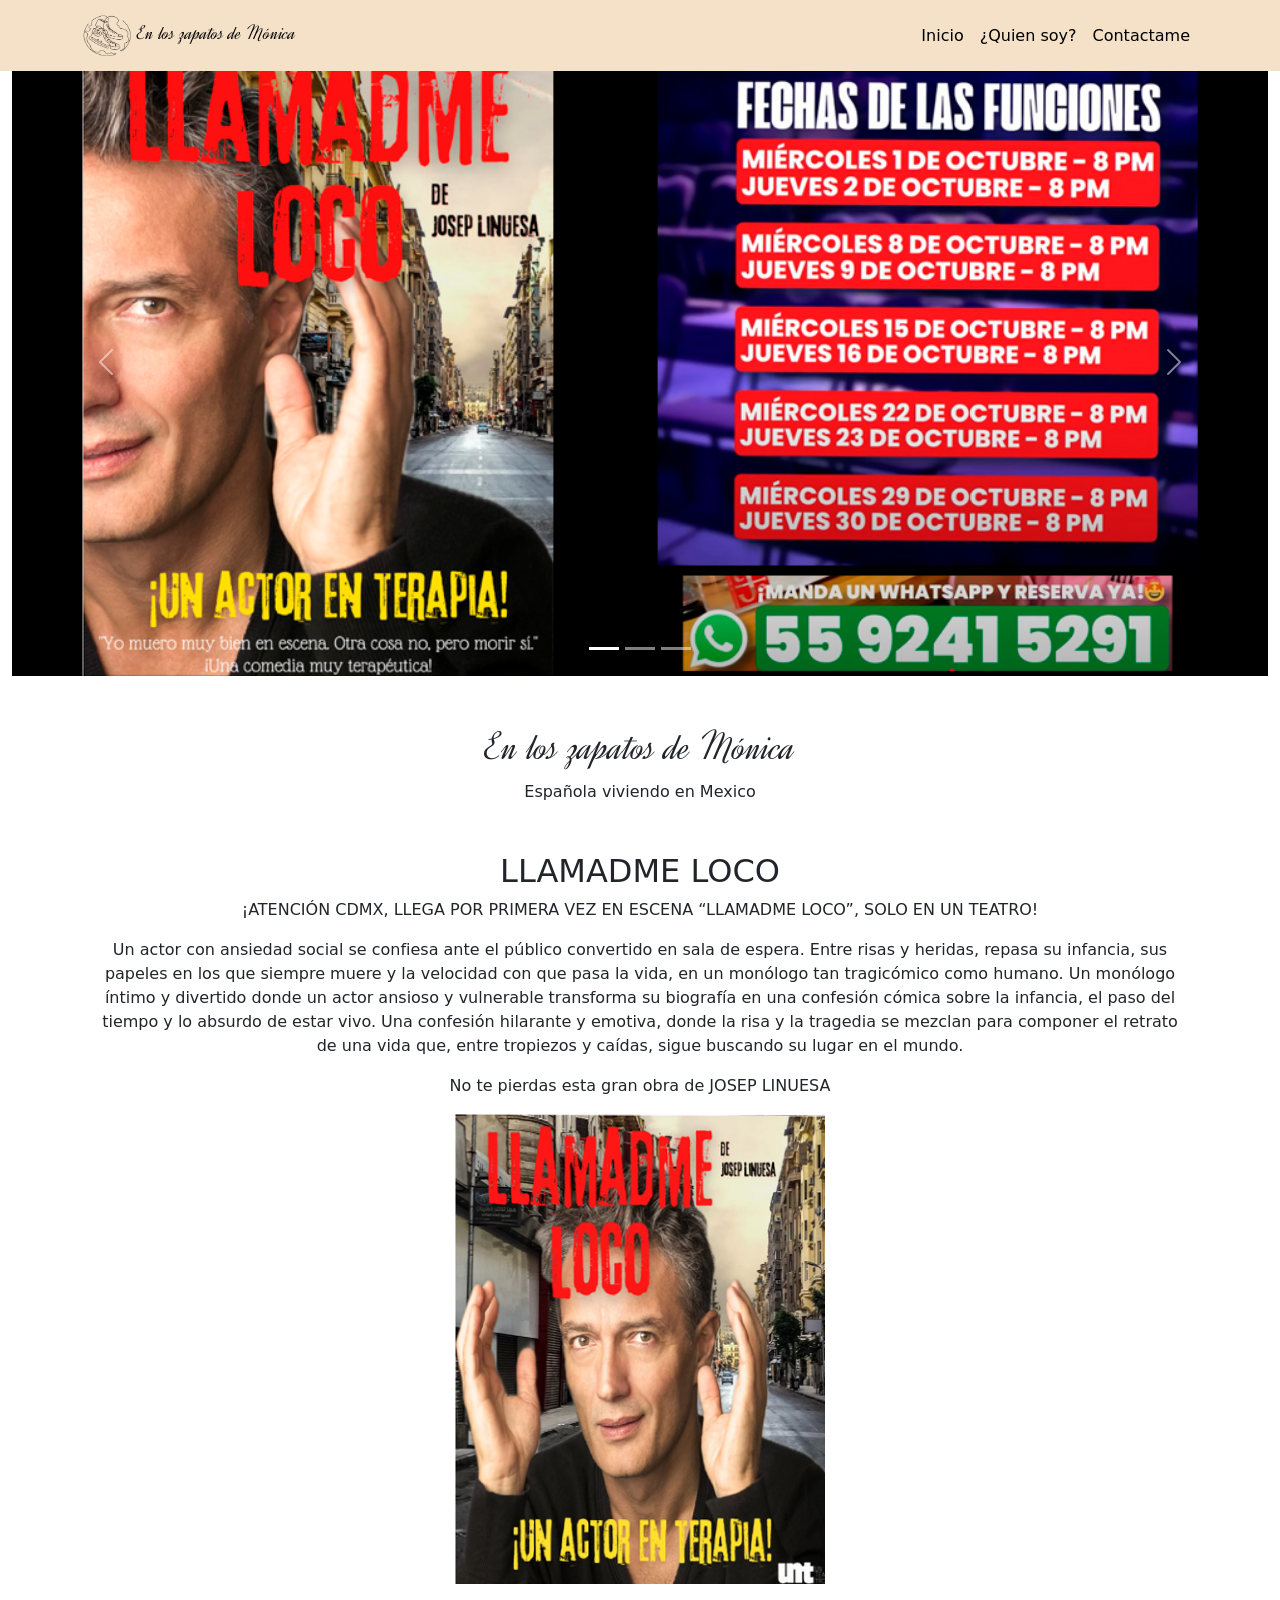
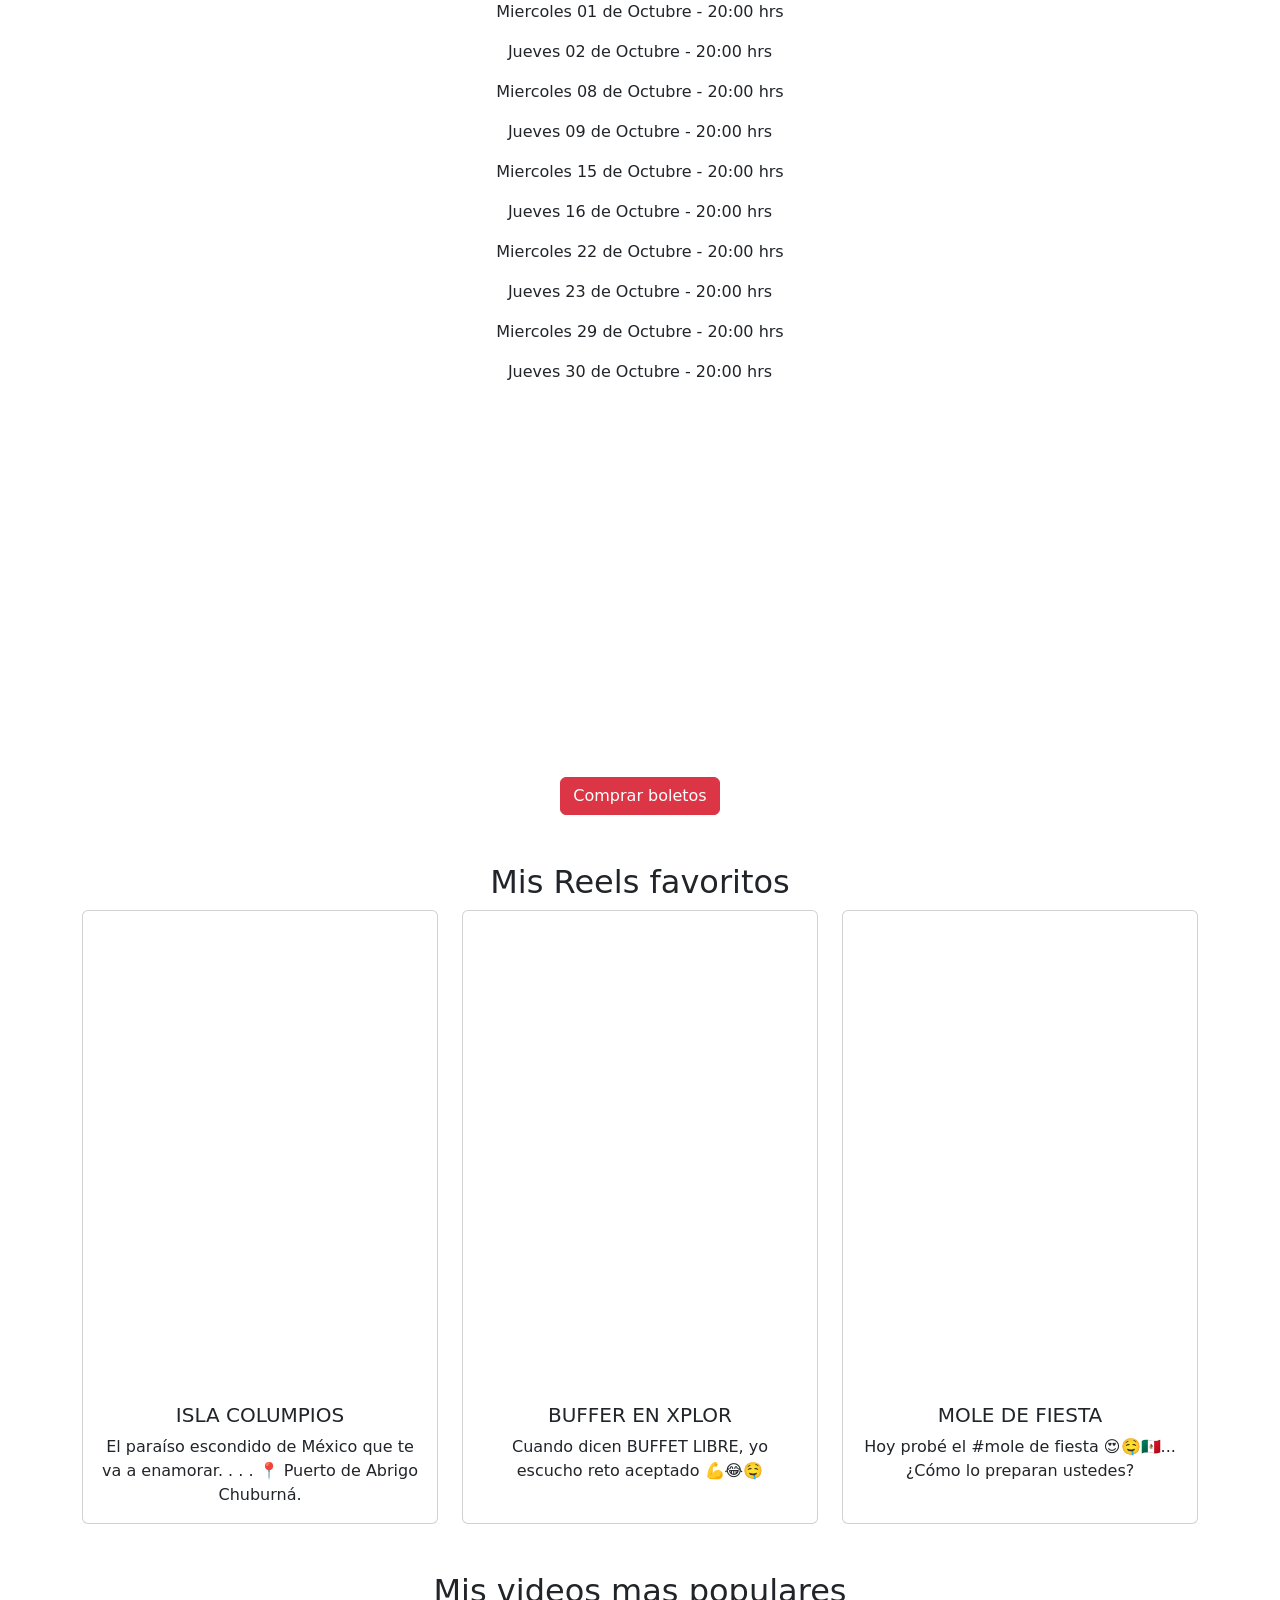
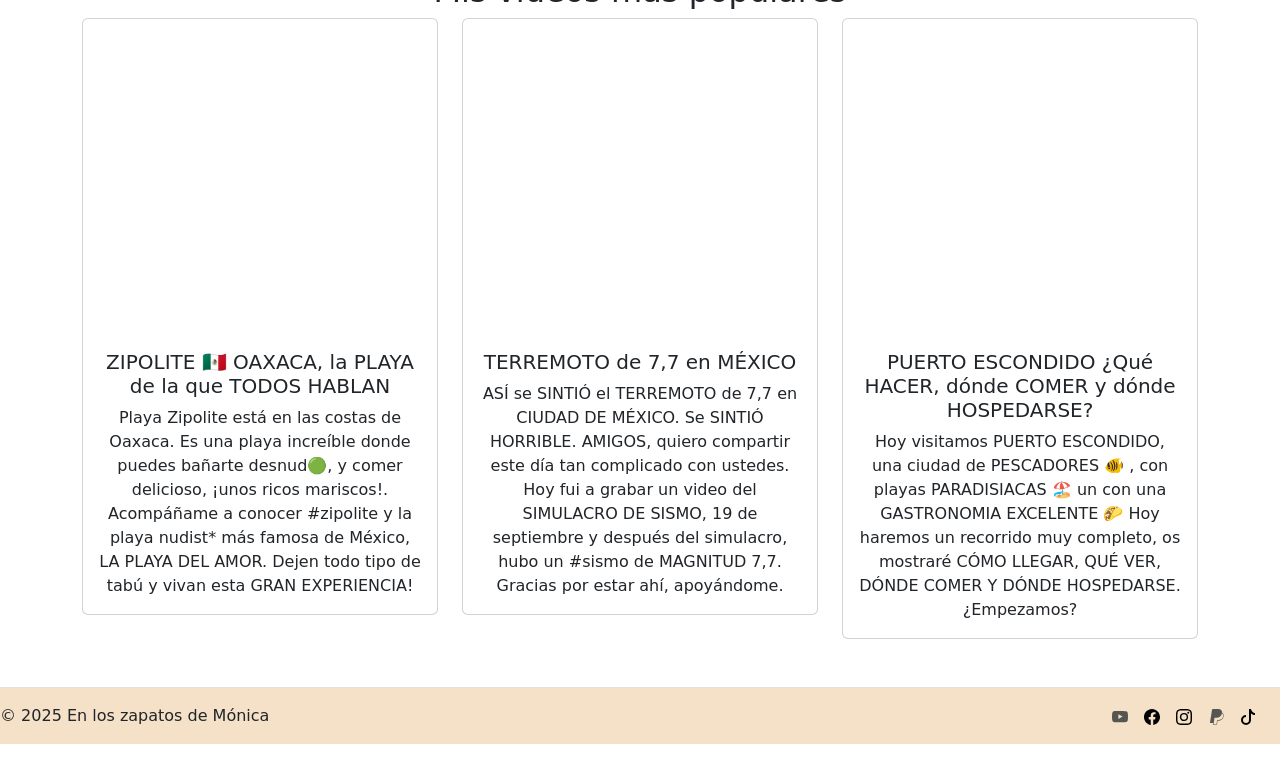
<file: index.html>
<!doctype html>
<html lang="es">
  <head>
    <meta charset="utf-8">
    <meta name="viewport" content="width=device-width, initial-scale=1">
    <title>En los zapatos de Mónica</title>
    <link href="https://cdn.jsdelivr.net/npm/bootstrap@5.3.8/dist/css/bootstrap.min.css" rel="stylesheet" integrity="sha384-sRIl4kxILFvY47J16cr9ZwB07vP4J8+LH7qKQnuqkuIAvNWLzeN8tE5YBujZqJLB" crossorigin="anonymous">
    <link rel="stylesheet" href="style.css">
    <link rel="preconnect" href="https://fonts.googleapis.com">
    <link rel="preconnect" href="https://fonts.gstatic.com" crossorigin>
    <link href="https://fonts.googleapis.com/css2?family=Dynalight&display=swap" rel="stylesheet">
</head>
  <body>
    
    
    <nav class="navbar navbar-expand-md fixed-top bg-nav">
        <div class="container">
            <a class="navbar-brand dynalight" href="index.html">
                <img src="img/logosm.png" alt="logo" width="50" height="45">
                En los zapatos de Mónica
            </a>
            <button class="navbar-toggler" type="button" data-bs-toggle="collapse" data-bs-target="#navbarSupportedContent" aria-controls="navbarSupportedContent" aria-expanded="false" aria-label="Toggle navigation">
                <span class="navbar-toggler-icon"></span>
            </button>
            <div class="collapse navbar-collapse" id="navbarSupportedContent">
            <ul class="navbar-nav ms-auto mb-2 mb-lg-0">
                <li class="nav-item">
                <a class="nav-link active" aria-current="page" href="index.html">Inicio</a>
                </li>
                <li class="nav-item">
                <a class="nav-link active" href="nosotros.html">¿Quien soy?</a>
                </li>
                <li class="nav-item">
                 <a class="nav-link active" href="contacto.html">Contactame</a>
                </li>
            </ul>            
    </div>
  </div>
</nav>

<!-- Inico Carrusel -->
<section class="container-fluid my-5">
<div id="carouselExampleCaptions" class="carousel slide">
  <div class="carousel-indicators">
    <button type="button" data-bs-target="#carouselExampleCaptions" data-bs-slide-to="0" class="active" aria-current="true" aria-label="Slide 1"></button>
    <button type="button" data-bs-target="#carouselExampleCaptions" data-bs-slide-to="1" aria-label="Slide 2"></button>
    <button type="button" data-bs-target="#carouselExampleCaptions" data-bs-slide-to="2" aria-label="Slide 3"></button>
  </div>
  <div class="carousel-inner">
    <div class="carousel-item active">
      <!-- <a href="img/01.jpg" data-lightbox="models" data-title="COLAGE" > -->
      <img src="img/01-1.jpg" class="d-block w-100" alt="...">
      </a>
      <div class="carousel-caption d-none d-md-block">
        <!-- <h5>First slide label</h5>
        <p>Some representative placeholder content for the first slide.</p> -->
      </div>
    </div>
    <div class="carousel-item">
      <img src="img/02.jpg" class="d-block w-100" alt="...">
      <div class="carousel-caption d-none d-md-block">
        <!-- <h5>Second slide label</h5>
        <p>Some representative placeholder content for the second slide.</p> -->
      </div>
    </div>
    <div class="carousel-item">
      <img src="img/03.jpg" class="d-block w-100" alt="...">
      <div class="carousel-caption d-none d-md-block">
        <!-- <h5>Third slide label</h5>
        <p>Some representative placeholder content for the third slide.</p> -->
      </div>
    </div>
  </div>
  <button class="carousel-control-prev" type="button" data-bs-target="#carouselExampleCaptions" data-bs-slide="prev">
    <span class="carousel-control-prev-icon" aria-hidden="true"></span>
    <span class="visually-hidden">Previous</span>
  </button>
  <button class="carousel-control-next" type="button" data-bs-target="#carouselExampleCaptions" data-bs-slide="next">
    <span class="carousel-control-next-icon" aria-hidden="true"></span>
    <span class="visually-hidden">Next</span>
  </button>
</div>
</section>

<!-- TITULO -->
<section class="container text-center">
    <h1 class="dynalight">En los zapatos de Mónica</h1>
    <p>Española viviendo en Mexico</p>

<!-- Obra de teatro -->
<section class="container text-center my-5">
  <h2>LLAMADME LOCO</h2>
  <p>¡ATENCIÓN CDMX, LLEGA POR PRIMERA VEZ EN ESCENA “LLAMADME LOCO”, SOLO EN UN TEATRO!</p>

<p>
Un actor con ansiedad social se confiesa ante el público convertido en sala de espera. Entre risas y heridas, repasa su infancia, sus papeles en los que siempre muere y la velocidad con que pasa la vida, en un monólogo tan tragicómico como humano. Un monólogo íntimo y divertido donde un actor ansioso y vulnerable transforma su biografía en una confesión cómica sobre la infancia, el paso del tiempo y lo absurdo de estar vivo. Una confesión hilarante y emotiva, donde la risa y la tragedia se mezclan para componer el retrato de una vida que, entre tropiezos y caídas, sigue buscando su lugar en el mundo.
</p>
<p>
No te pierdas esta gran obra  de JOSEP LINUESA
</p>
  </p>
<img src="img/obra.jpg" alt="" width="370" height="470">
<p class="mt-3">
  <p>Miercoles 01 de Octubre - 20:00 hrs</p>
  <p>Jueves 02 de Octubre - 20:00 hrs</p>
  <p>Miercoles 08 de Octubre - 20:00 hrs</p>
  <p>Jueves 09 de Octubre - 20:00 hrs</p>
  <p>Miercoles 15 de Octubre - 20:00 hrs</p>
  <p>Jueves 16 de Octubre - 20:00 hrs</p>
  <p>Miercoles 22 de Octubre - 20:00 hrs</p>
  <p>Jueves 23 de Octubre - 20:00 hrs</p>
  <p>Miercoles 29 de Octubre - 20:00 hrs</p>
  <p>Jueves 30 de Octubre - 20:00 hrs</p>
  

<iframe src="https://www.google.com/maps/embed?pb=!1m18!1m12!1m3!1d3762.965119486602!2d-99.1710392!3d19.413913!2m3!1f0!2f0!3f0!3m2!1i1024!2i768!4f13.1!3m3!1m2!1s0x85d1ff412d162091%3A0x49ad62b815a58b2b!2sUn%20Teatro!5e0!3m2!1ses!2smx!4v1758944820452!5m2!1ses!2smx" width="370" height="370" style="border:0;" allowfullscreen="" loading="lazy" referrerpolicy="no-referrer-when-downgrade"></iframe>  

<p>  
<a href="https://unteatro.org/producto/llamadme-loco-un-actor-en-terapia/" target="_blank" class="btn btn-danger">Comprar boletos</a>
</p>
</section>


<!-- REELS -->
    <h2>Mis Reels favoritos</h2>
<div class="row row-cols-1 row-cols-md-3 g-4">
  <div class="col">
    <div class="card h-100 align-items-center">
    <iframe src="https://www.facebook.com/plugins/video.php?height=476&href=https%3A%2F%2Fwww.facebook.com%2Freel%2F1305050394365254%2F&show_text=false&width=267&t=0" width="267" height="476" style="border:none;overflow:hidden" scrolling="no" frameborder="0" allowfullscreen="true" allow="autoplay; clipboard-write; encrypted-media; picture-in-picture; web-share" allowFullScreen="true"></iframe>
      <div class="card-body">
        <h5 class="card-title">ISLA COLUMPIOS</h5>
        <p class="card-text">El paraíso escondido de México que te va a enamorar. 
.
.
.
📍 Puerto de Abrigo Chuburná.</p>
      </div>
    </div>
  </div>
  <div class="col">
    <div class="card h-100 align-items-center">
      <iframe src="https://www.facebook.com/plugins/video.php?height=476&href=https%3A%2F%2Fwww.facebook.com%2Freel%2F2235452860235448%2F&show_text=false&width=267&t=0" width="267" height="476" style="border:none;overflow:hidden" scrolling="no" frameborder="0" allowfullscreen="true" allow="autoplay; clipboard-write; encrypted-media; picture-in-picture; web-share" allowFullScreen="true"></iframe>
      <div class="card-body">
        <h5 class="card-title">BUFFER EN XPLOR</h5>
        <p class="card-text">Cuando dicen BUFFET LIBRE, yo escucho reto aceptado 💪😂🤤</p>
      </div>
    </div>
  </div>
  <div class="col">
    <div class="card h-100 align-items-center">
    <iframe src="https://www.facebook.com/plugins/video.php?height=476&href=https%3A%2F%2Fwww.facebook.com%2Freel%2F713932757849699%2F&show_text=false&width=267&t=0" width="267" height="476" style="border:none;overflow:hidden" scrolling="no" frameborder="0" allowfullscreen="true" allow="autoplay; clipboard-write; encrypted-media; picture-in-picture; web-share" allowFullScreen="true"></iframe>
      <div class="card-body">
        <h5 class="card-title">MOLE DE FIESTA</h5>
        <p class="card-text">Hoy probé el #mole de fiesta 😍🤤🇲🇽... ¿Cómo lo preparan ustedes?</p>
      </div>
    </div>
  </div>
</div>   
</section>

<!-- YOUTUBE -->
<section class="container my-5 text-center">
   <h2>Mis videos mas populares</h2>

   <div class="row row-cols-1 row-cols-md-3 g-4">
  <div class="col">
    <div class="card">
    <iframe width="415" height="315" src="https://www.youtube.com/embed/g9SI6AtbyyA?si=rtYtdvcqORpDU__s" title="YouTube video player" frameborder="0" allow="accelerometer; autoplay; clipboard-write; encrypted-media; gyroscope; picture-in-picture; web-share" referrerpolicy="strict-origin-when-cross-origin" allowfullscreen></iframe>
      <div class="card-body">
        <h5 class="card-title">ZIPOLITE 🇲🇽 OAXACA, la PLAYA de la que TODOS HABLAN</h5>
        <p class="card-text">Playa Zipolite está en las costas de Oaxaca. Es una playa increíble donde puedes bañarte desnud🟢, y comer delicioso, ¡unos ricos mariscos!. Acompáñame a conocer #zipolite  y la playa nudist* más famosa de México, LA PLAYA DEL AMOR. Dejen todo tipo de tabú y vivan esta GRAN EXPERIENCIA!</p>
      </div>
    </div>
  </div>
  <div class="col">
    <div class="card">
    <iframe width="415" height="315" src="https://www.youtube.com/embed/kFQv8HLVcdw?si=flvH5hI9T-6b16Z2" title="YouTube video player" frameborder="0" allow="accelerometer; autoplay; clipboard-write; encrypted-media; gyroscope; picture-in-picture; web-share" referrerpolicy="strict-origin-when-cross-origin" allowfullscreen></iframe>
      <div class="card-body">
        <h5 class="card-title">TERREMOTO de 7,7 en MÉXICO</h5>
        <p class="card-text">ASÍ se SINTIÓ el TERREMOTO de 7,7 en CIUDAD DE MÉXICO. Se SINTIÓ HORRIBLE. AMIGOS, quiero compartir este día tan complicado con ustedes. Hoy fui a grabar un video del SIMULACRO DE SISMO, 19 de septiembre y después del simulacro, hubo un #sismo  de MAGNITUD 7,7. Gracias por estar ahí, apoyándome.</p>
      </div>
    </div>
  </div>
  <div class="col">
    <div class="card">
      <iframe width="415" height="315" src="https://www.youtube.com/embed/jExj07GSXWE?si=w_9PJAk1OhEU47LE" title="YouTube video player" frameborder="0" allow="accelerometer; autoplay; clipboard-write; encrypted-media; gyroscope; picture-in-picture; web-share" referrerpolicy="strict-origin-when-cross-origin" allowfullscreen></iframe>
      <div class="card-body">
        <h5 class="card-title">PUERTO ESCONDIDO ¿Qué HACER, dónde COMER y dónde HOSPEDARSE?</h5>
        <p class="card-text">Hoy visitamos PUERTO ESCONDIDO, una ciudad de PESCADORES 🐠 , con playas PARADISIACAS 🏖 un con una GASTRONOMIA EXCELENTE 🌮 Hoy haremos un recorrido muy completo, os mostraré CÓMO LLEGAR, QUÉ VER, DÓNDE COMER Y DÓNDE HOSPEDARSE. ¿Empezamos?</p>
      </div>
    </div>
  </div>
</div>
</section>

<!-- footer -->
<div class="container-fuid"> 
  <footer class="d-flex flex-wrap justify-content-between align-items-center py-3 my-4 border-top bg-nav"> 
    <div class="col-md-4 d-flex align-items-center"> 
       
      <span class="mb-3 mb-md-0"> © 2025 En los zapatos de Mónica</span> 
    </div> 
    <ul class="nav col-md-4 justify-content-end list-unstyled d-flex"> 
<!-- youtube -->
        <li class="ms-3">
        <a class="text-body-secondary" href="https://www.youtube.com/c/EnloszapatosdeM%C3%B3nica" target="_blank" aria-label="youtube">
        <svg xmlns="http://www.w3.org/2000/svg" width="16" height="16" fill="currentColor" class="bi bi-youtube" viewBox="0 0 16 16">
        <path d="M8.051 1.999h.089c.822.003 4.987.033 6.11.335a2.01 2.01 0 0 1 1.415 1.42c.101.38.172.883.22 1.402l.01.104.022.26.008.104c.065.914.073 1.77.074 1.957v.075c-.001.194-.01 1.108-.082 2.06l-.008.105-.009.104c-.05.572-.124 1.14-.235 1.558a2.01 2.01 0 0 1-1.415 1.42c-1.16.312-5.569.334-6.18.335h-.142c-.309 0-1.587-.006-2.927-.052l-.17-.006-.087-.004-.171-.007-.171-.007c-1.11-.049-2.167-.128-2.654-.26a2.01 2.01 0 0 1-1.415-1.419c-.111-.417-.185-.986-.235-1.558L.09 9.82l-.008-.104A31 31 0 0 1 0 7.68v-.123c.002-.215.01-.958.064-1.778l.007-.103.003-.052.008-.104.022-.26.01-.104c.048-.519.119-1.023.22-1.402a2.01 2.01 0 0 1 1.415-1.42c.487-.13 1.544-.21 2.654-.26l.17-.007.172-.006.086-.003.171-.007A100 100 0 0 1 7.858 2zM6.4 5.209v4.818l4.157-2.408z"/>
        </svg>
      </a>
    </li> 
<!-- facebook -->
    <li class="ms-3">
      <a class="text-body-secondary" href="https://www.facebook.com/enloszapatosdemonica" target="_blank" aria-label="Facebook">
        <svg xmlns="http://www.w3.org/2000/svg" width="16" height="16" fill="#000000" class="bi bi-facebook" viewBox="0 0 16 16">
        <path d="M16 8.049c0-4.446-3.582-8.05-8-8.05C3.58 0-.002 3.603-.002 8.05c0 4.017 2.926 7.347 6.75 7.951v-5.625h-2.03V8.05H6.75V6.275c0-2.017 1.195-3.131 3.022-3.131.876 0 1.791.157 1.791.157v1.98h-1.009c-.993 0-1.303.621-1.303 1.258v1.51h2.218l-.354 2.326H9.25V16c3.824-.604 6.75-3.934 6.75-7.951"/>
        </svg>
      </a>
    </li> 
      <!-- instagaram -->
        <li class="ms-3">
        <a class="text-body-secondary" href="https://www.instagram.com/enloszapatosdemonica/" target="_blank" aria-label="Instagram">
        <svg xmlns="http://www.w3.org/2000/svg" width="16" height="16" fill="#000000" class="bi bi-instagram" viewBox="0 0 16 16">
        <path d="M8 0C5.829 0 5.556.01 4.703.048 3.85.088 3.269.222 2.76.42a3.9 3.9 0 0 0-1.417.923A3.9 3.9 0 0 0 .42 2.76C.222 3.268.087 3.85.048 4.7.01 5.555 0 5.827 0 8.001c0 2.172.01 2.444.048 3.297.04.852.174 1.433.372 1.942.205.526.478.972.923 1.417.444.445.89.719 1.416.923.51.198 1.09.333 1.942.372C5.555 15.99 5.827 16 8 16s2.444-.01 3.298-.048c.851-.04 1.434-.174 1.943-.372a3.9 3.9 0 0 0 1.416-.923c.445-.445.718-.891.923-1.417.197-.509.332-1.09.372-1.942C15.99 10.445 16 10.173 16 8s-.01-2.445-.048-3.299c-.04-.851-.175-1.433-.372-1.941a3.9 3.9 0 0 0-.923-1.417A3.9 3.9 0 0 0 13.24.42c-.51-.198-1.092-.333-1.943-.372C10.443.01 10.172 0 7.998 0zm-.717 1.442h.718c2.136 0 2.389.007 3.232.046.78.035 1.204.166 1.486.275.373.145.64.319.92.599s.453.546.598.92c.11.281.24.705.275 1.485.039.843.047 1.096.047 3.231s-.008 2.389-.047 3.232c-.035.78-.166 1.203-.275 1.485a2.5 2.5 0 0 1-.599.919c-.28.28-.546.453-.92.598-.28.11-.704.24-1.485.276-.843.038-1.096.047-3.232.047s-2.39-.009-3.233-.047c-.78-.036-1.203-.166-1.485-.276a2.5 2.5 0 0 1-.92-.598 2.5 2.5 0 0 1-.6-.92c-.109-.281-.24-.705-.275-1.485-.038-.843-.046-1.096-.046-3.233s.008-2.388.046-3.231c.036-.78.166-1.204.276-1.486.145-.373.319-.64.599-.92s.546-.453.92-.598c.282-.11.705-.24 1.485-.276.738-.034 1.024-.044 2.515-.045zm4.988 1.328a.96.96 0 1 0 0 1.92.96.96 0 0 0 0-1.92m-4.27 1.122a4.109 4.109 0 1 0 0 8.217 4.109 4.109 0 0 0 0-8.217m0 1.441a2.667 2.667 0 1 1 0 5.334 2.667 2.667 0 0 1 0-5.334"/>
        </svg>
      </a>
    </li> 
      <!-- paypal -->
        <li class="ms-3">
        <a class="text-body-secondary" href="https://www.paypal.com/donate/?hosted_button_id=DUBZRFR2TB4MJ" target="_blank" aria-label="paypal">
         <svg xmlns="http://www.w3.org/2000/svg" width="16" height="16" fill="currentColor" class="bi bi-paypal" viewBox="0 0 16 16">
        <path d="M14.06 3.713c.12-1.071-.093-1.832-.702-2.526C12.628.356 11.312 0 9.626 0H4.734a.7.7 0 0 0-.691.59L2.005 13.509a.42.42 0 0 0 .415.486h2.756l-.202 1.28a.628.628 0 0 0 .62.726H8.14c.429 0 .793-.31.862-.731l.025-.13.48-3.043.03-.164.001-.007a.35.35 0 0 1 .348-.297h.38c1.266 0 2.425-.256 3.345-.91q.57-.403.993-1.005a4.94 4.94 0 0 0 .88-2.195c.242-1.246.13-2.356-.57-3.154a2.7 2.7 0 0 0-.76-.59l-.094-.061ZM6.543 8.82a.7.7 0 0 1 .321-.079H8.3c2.82 0 5.027-1.144 5.672-4.456l.003-.016q.326.186.548.438c.546.623.679 1.535.45 2.71-.272 1.397-.866 2.307-1.663 2.874-.802.57-1.842.815-3.043.815h-.38a.87.87 0 0 0-.863.734l-.03.164-.48 3.043-.024.13-.001.004a.35.35 0 0 1-.348.296H5.595a.106.106 0 0 1-.105-.123l.208-1.32z"/>
        </svg>
      </a>
    </li> 

    <li class="ms-3">
      <a class="text-body-secondary me-4" href="https://www.tiktok.com/@enloszapatosdemonica" target="_blank" aria-label="Tiktok">
       <svg xmlns="http://www.w3.org/2000/svg" width="16" height="16" fill="#000000" class="bi bi-tiktok" viewBox="0 0 16 16">
        <path d="M9 0h1.98c.144.715.54 1.617 1.235 2.512C12.895 3.389 13.797 4 15 4v2c-1.753 0-3.07-.814-4-1.829V11a5 5 0 1 1-5-5v2a3 3 0 1 0 3 3z"/>
      </svg>
      </a>
    </li> 
  </ul> 
</footer> 

    
    <script src="https://cdn.jsdelivr.net/npm/bootstrap@5.3.8/dist/js/bootstrap.bundle.min.js" integrity="sha384-FKyoEForCGlyvwx9Hj09JcYn3nv7wiPVlz7YYwJrWVcXK/BmnVDxM+D2scQbITxI" crossorigin="anonymous"></script>
  </body>
</html>
</file>
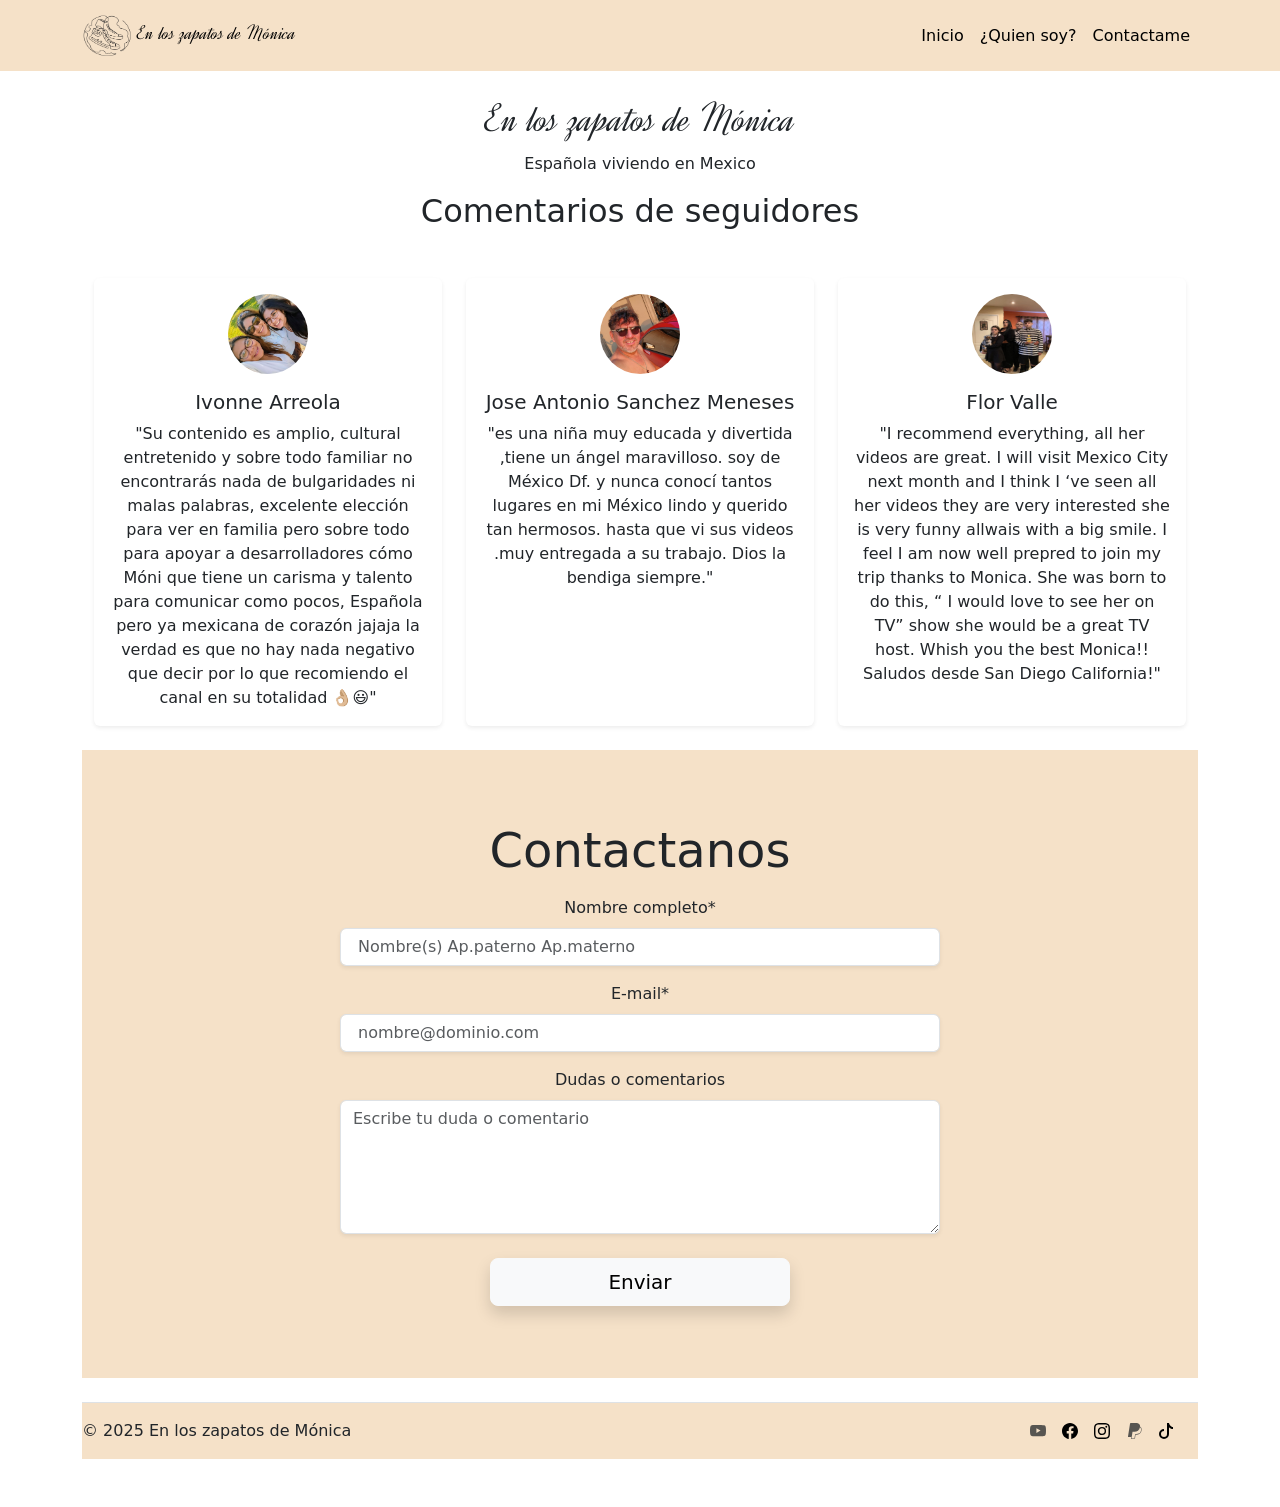
<file: contacto.html>
<!doctype html>
<html lang="es">
  <head>
    <meta charset="utf-8">
    <meta name="viewport" content="width=device-width, initial-scale=1">
    <title>En los zapatos de Mónica</title>
    <link href="https://cdn.jsdelivr.net/npm/bootstrap@5.3.8/dist/css/bootstrap.min.css" rel="stylesheet" integrity="sha384-sRIl4kxILFvY47J16cr9ZwB07vP4J8+LH7qKQnuqkuIAvNWLzeN8tE5YBujZqJLB" crossorigin="anonymous">
    <link rel="stylesheet" href="style.css">
    <link rel="preconnect" href="https://fonts.googleapis.com">
    <link rel="preconnect" href="https://fonts.gstatic.com" crossorigin>
    <link href="https://fonts.googleapis.com/css2?family=Dynalight&display=swap" rel="stylesheet">
</head>
  <body>
    
    <nav class="navbar navbar-expand-md fixed-top bg-nav">
        <div class="container">
            <a class="navbar-brand dynalight" href="index.html">
                <img src="img/logosm.png" alt="logo" width="50" height="45">
                En los zapatos de Mónica
            </a>
            <button class="navbar-toggler" type="button" data-bs-toggle="collapse" data-bs-target="#navbarSupportedContent" aria-controls="navbarSupportedContent" aria-expanded="false" aria-label="Toggle navigation">
                <span class="navbar-toggler-icon"></span>
            </button>
            <div class="collapse navbar-collapse" id="navbarSupportedContent">
            <ul class="navbar-nav ms-auto mb-2 mb-lg-0">
                <li class="nav-item">
                <a class="nav-link active" aria-current="page" href="index.html">Inicio</a>
                </li>
                <li class="nav-item">
                <a class="nav-link active" href="nosotros.html">¿Quien soy?</a>
                </li>
                <li class="nav-item">
               <a class="nav-link active" href="contacto.html">Contactame</a>
                </li>
            </ul>            
    </div>
  </div>
</nav>

<!-- TITULO -->
<section class="container text-center my-5 pt-5">
    <h1 class="dynalight">En los zapatos de Mónica</h1>
    <p>Española viviendo en Mexico</p>


  <!-- Seccion 1 -->
<section>
    <div class="container">
        <h2 class="text-center mb-5">Comentarios de seguidores</h2>
        <div class="row row-col-1 row-col-md-3 g-4">
            <!-- testimonio 1 -->
             <div class="col">
                <div class="card h-100 shadow-sm border-0">
                    <div class="card-body text-center">
                        <img src="img/op1.jpg" alt="estudiante1" class="rounded-circle mb-3" width="80" height="80">
                        <h5 class="card-title">Ivonne Arreola</h5>
                        <p class="card-text">"Su contenido es amplio, cultural entretenido y sobre todo familiar no encontrarás nada de bulgaridades ni malas palabras, excelente elección para ver en familia pero sobre todo para apoyar a desarrolladores cómo Móni que tiene un carisma y talento para comunicar como pocos, Española  pero ya mexicana de corazón  jajaja la verdad es que no hay nada negativo que decir por lo que recomiendo el canal en su totalidad 👌🏼😃"</p>
                    </div>
                </div>
             </div>
            <!-- testimonio 2 -->
             <div class="col">
                <div class="card h-100 shadow-sm border-0">
                    <div class="card-body text-center">
                        <img src="img/op2.jpg" alt="estudiante1" class="rounded-circle mb-3" width="80" height="80">
                        <h5 class="card-title">Jose Antonio Sanchez Meneses</h5>

                        <p class="card-text">"es una niña muy educada y divertida ,tiene un ángel maravilloso. soy de México Df. y nunca conocí tantos lugares en mi México lindo y querido tan hermosos. hasta que  vi sus videos .muy entregada a su trabajo. Dios la bendiga siempre."</p>
                    </div>
                </div>
             </div>
            <!-- testimonio 3 -->
             <div class="col">
                <div class="card h-100 shadow-sm border-0">
                    <div class="card-body text-center">
                        <img src="img/op3.jpg" alt="estudiante1" class="rounded-circle mb-3" width="80" height="80">
                        <h5 class="card-title">Flor Valle</h5>

                        <p class="card-text">"I recommend everything, all her videos are great. I will visit Mexico City next month and I think I ‘ve seen all her videos they are very interested she is very  funny allwais with a big smile. I feel I am now well prepred to join my trip thanks to Monica. She was born to do this, “ I would love to see her on TV” show she would be a great TV host. Whish you the best Monica!! Saludos desde San Diego California!"</p>
                    </div>
                </div>
             </div>

        </div>

        </div>
    </div>
</section>  
<!-- inicio formulario -->
 <section class="bg-nav py-5 mt-4">
    <di class="container">
        <h2 class="text-center mb-3 display-5">Contactanos</h2>
        <form action="https://formsubmit.co/cb284b935ecc8b61a4710580ec9efd09"  method="post" class="mx-auto" style="max-width: 600px;">
          <!-- <input type="hidden" name="_cc" value="enloszapatosdemonica@gmail.com"> -->
            <div class="mb-3">
                <label for="nombre" class="form-label">Nombre completo*</label>
                <input type="text" class="form-control shadow-sm" id="nombre" name="nombre" placeholder=" Nombre(s) Ap.paterno Ap.materno" required>
            </div>
            <div class="mb-3">
                <label for="correo" class="form-label">E-mail*</label>
                <input type="email" class="form-control shadow-sm" id="correo" name="correo" placeholder=" nombre@dominio.com" required>
            </div>
            <div class="mb-4">
                <label for="mensaje" class="form-label">Dudas o comentarios</label>
                <textarea class="form-control shadow-sm" id="mensaje" name="mensaje" rows="5" placeholder="Escribe tu duda o comentario"></textarea>
            </div>
            <div class="text-center">
            <button type="submit" class="btn btn-light btn-lg w-50 shadow">Enviar</button>
            <input type="hidden" name="_next" value="https://enloszapatosdemonica.github.io/-/contacto.html">
          </div>
        </form>
    </di>

 </section>
<!-- footer -->
<div class="container-fuid"> 
  <footer class="d-flex flex-wrap justify-content-between align-items-center py-3 my-4 border-top bg-nav"> 
    <div class="col-md-4 d-flex align-items-center"> 
       
      <span class="mb-3 mb-md-0"> © 2025 En los zapatos de Mónica</span> 
    </div> 
    <ul class="nav col-md-4 justify-content-end list-unstyled d-flex"> 
<!-- youtube -->
        <li class="ms-3">
        <a class="text-body-secondary" href="https://www.youtube.com/c/EnloszapatosdeM%C3%B3nica" target="_blank" aria-label="youtube">
        <svg xmlns="http://www.w3.org/2000/svg" width="16" height="16" fill="currentColor" class="bi bi-youtube" viewBox="0 0 16 16">
        <path d="M8.051 1.999h.089c.822.003 4.987.033 6.11.335a2.01 2.01 0 0 1 1.415 1.42c.101.38.172.883.22 1.402l.01.104.022.26.008.104c.065.914.073 1.77.074 1.957v.075c-.001.194-.01 1.108-.082 2.06l-.008.105-.009.104c-.05.572-.124 1.14-.235 1.558a2.01 2.01 0 0 1-1.415 1.42c-1.16.312-5.569.334-6.18.335h-.142c-.309 0-1.587-.006-2.927-.052l-.17-.006-.087-.004-.171-.007-.171-.007c-1.11-.049-2.167-.128-2.654-.26a2.01 2.01 0 0 1-1.415-1.419c-.111-.417-.185-.986-.235-1.558L.09 9.82l-.008-.104A31 31 0 0 1 0 7.68v-.123c.002-.215.01-.958.064-1.778l.007-.103.003-.052.008-.104.022-.26.01-.104c.048-.519.119-1.023.22-1.402a2.01 2.01 0 0 1 1.415-1.42c.487-.13 1.544-.21 2.654-.26l.17-.007.172-.006.086-.003.171-.007A100 100 0 0 1 7.858 2zM6.4 5.209v4.818l4.157-2.408z"/>
        </svg>
      </a>
    </li> 
<!-- facebook -->
    <li class="ms-3">
      <a class="text-body-secondary" href="https://www.facebook.com/enloszapatosdemonica" target="_blank" aria-label="Facebook">
        <svg xmlns="http://www.w3.org/2000/svg" width="16" height="16" fill="#000000" class="bi bi-facebook" viewBox="0 0 16 16">
        <path d="M16 8.049c0-4.446-3.582-8.05-8-8.05C3.58 0-.002 3.603-.002 8.05c0 4.017 2.926 7.347 6.75 7.951v-5.625h-2.03V8.05H6.75V6.275c0-2.017 1.195-3.131 3.022-3.131.876 0 1.791.157 1.791.157v1.98h-1.009c-.993 0-1.303.621-1.303 1.258v1.51h2.218l-.354 2.326H9.25V16c3.824-.604 6.75-3.934 6.75-7.951"/>
        </svg>
      </a>
    </li> 
      <!-- instagaram -->
        <li class="ms-3">
        <a class="text-body-secondary" href="https://www.instagram.com/enloszapatosdemonica/" target="_blank" aria-label="Instagram">
        <svg xmlns="http://www.w3.org/2000/svg" width="16" height="16" fill="#000000" class="bi bi-instagram" viewBox="0 0 16 16">
        <path d="M8 0C5.829 0 5.556.01 4.703.048 3.85.088 3.269.222 2.76.42a3.9 3.9 0 0 0-1.417.923A3.9 3.9 0 0 0 .42 2.76C.222 3.268.087 3.85.048 4.7.01 5.555 0 5.827 0 8.001c0 2.172.01 2.444.048 3.297.04.852.174 1.433.372 1.942.205.526.478.972.923 1.417.444.445.89.719 1.416.923.51.198 1.09.333 1.942.372C5.555 15.99 5.827 16 8 16s2.444-.01 3.298-.048c.851-.04 1.434-.174 1.943-.372a3.9 3.9 0 0 0 1.416-.923c.445-.445.718-.891.923-1.417.197-.509.332-1.09.372-1.942C15.99 10.445 16 10.173 16 8s-.01-2.445-.048-3.299c-.04-.851-.175-1.433-.372-1.941a3.9 3.9 0 0 0-.923-1.417A3.9 3.9 0 0 0 13.24.42c-.51-.198-1.092-.333-1.943-.372C10.443.01 10.172 0 7.998 0zm-.717 1.442h.718c2.136 0 2.389.007 3.232.046.78.035 1.204.166 1.486.275.373.145.64.319.92.599s.453.546.598.92c.11.281.24.705.275 1.485.039.843.047 1.096.047 3.231s-.008 2.389-.047 3.232c-.035.78-.166 1.203-.275 1.485a2.5 2.5 0 0 1-.599.919c-.28.28-.546.453-.92.598-.28.11-.704.24-1.485.276-.843.038-1.096.047-3.232.047s-2.39-.009-3.233-.047c-.78-.036-1.203-.166-1.485-.276a2.5 2.5 0 0 1-.92-.598 2.5 2.5 0 0 1-.6-.92c-.109-.281-.24-.705-.275-1.485-.038-.843-.046-1.096-.046-3.233s.008-2.388.046-3.231c.036-.78.166-1.204.276-1.486.145-.373.319-.64.599-.92s.546-.453.92-.598c.282-.11.705-.24 1.485-.276.738-.034 1.024-.044 2.515-.045zm4.988 1.328a.96.96 0 1 0 0 1.92.96.96 0 0 0 0-1.92m-4.27 1.122a4.109 4.109 0 1 0 0 8.217 4.109 4.109 0 0 0 0-8.217m0 1.441a2.667 2.667 0 1 1 0 5.334 2.667 2.667 0 0 1 0-5.334"/>
        </svg>
      </a>
    </li> 
      <!-- paypal -->
        <li class="ms-3">
        <a class="text-body-secondary" href="https://www.paypal.com/donate/?hosted_button_id=DUBZRFR2TB4MJ" target="_blank" aria-label="paypal">
         <svg xmlns="http://www.w3.org/2000/svg" width="16" height="16" fill="currentColor" class="bi bi-paypal" viewBox="0 0 16 16">
        <path d="M14.06 3.713c.12-1.071-.093-1.832-.702-2.526C12.628.356 11.312 0 9.626 0H4.734a.7.7 0 0 0-.691.59L2.005 13.509a.42.42 0 0 0 .415.486h2.756l-.202 1.28a.628.628 0 0 0 .62.726H8.14c.429 0 .793-.31.862-.731l.025-.13.48-3.043.03-.164.001-.007a.35.35 0 0 1 .348-.297h.38c1.266 0 2.425-.256 3.345-.91q.57-.403.993-1.005a4.94 4.94 0 0 0 .88-2.195c.242-1.246.13-2.356-.57-3.154a2.7 2.7 0 0 0-.76-.59l-.094-.061ZM6.543 8.82a.7.7 0 0 1 .321-.079H8.3c2.82 0 5.027-1.144 5.672-4.456l.003-.016q.326.186.548.438c.546.623.679 1.535.45 2.71-.272 1.397-.866 2.307-1.663 2.874-.802.57-1.842.815-3.043.815h-.38a.87.87 0 0 0-.863.734l-.03.164-.48 3.043-.024.13-.001.004a.35.35 0 0 1-.348.296H5.595a.106.106 0 0 1-.105-.123l.208-1.32z"/>
        </svg>
      </a>
    </li> 

    <li class="ms-3">
      <a class="text-body-secondary me-4" href="https://www.tiktok.com/@enloszapatosdemonica" target="_blank" aria-label="Tiktok">
       <svg xmlns="http://www.w3.org/2000/svg" width="16" height="16" fill="#000000" class="bi bi-tiktok" viewBox="0 0 16 16">
        <path d="M9 0h1.98c.144.715.54 1.617 1.235 2.512C12.895 3.389 13.797 4 15 4v2c-1.753 0-3.07-.814-4-1.829V11a5 5 0 1 1-5-5v2a3 3 0 1 0 3 3z"/>
      </svg>
      </a>
    </li> 
  </ul> 
</footer> 

    
    <script src="https://cdn.jsdelivr.net/npm/bootstrap@5.3.8/dist/js/bootstrap.bundle.min.js" integrity="sha384-FKyoEForCGlyvwx9Hj09JcYn3nv7wiPVlz7YYwJrWVcXK/BmnVDxM+D2scQbITxI" crossorigin="anonymous"></script>
  </body>
</html>
</file>
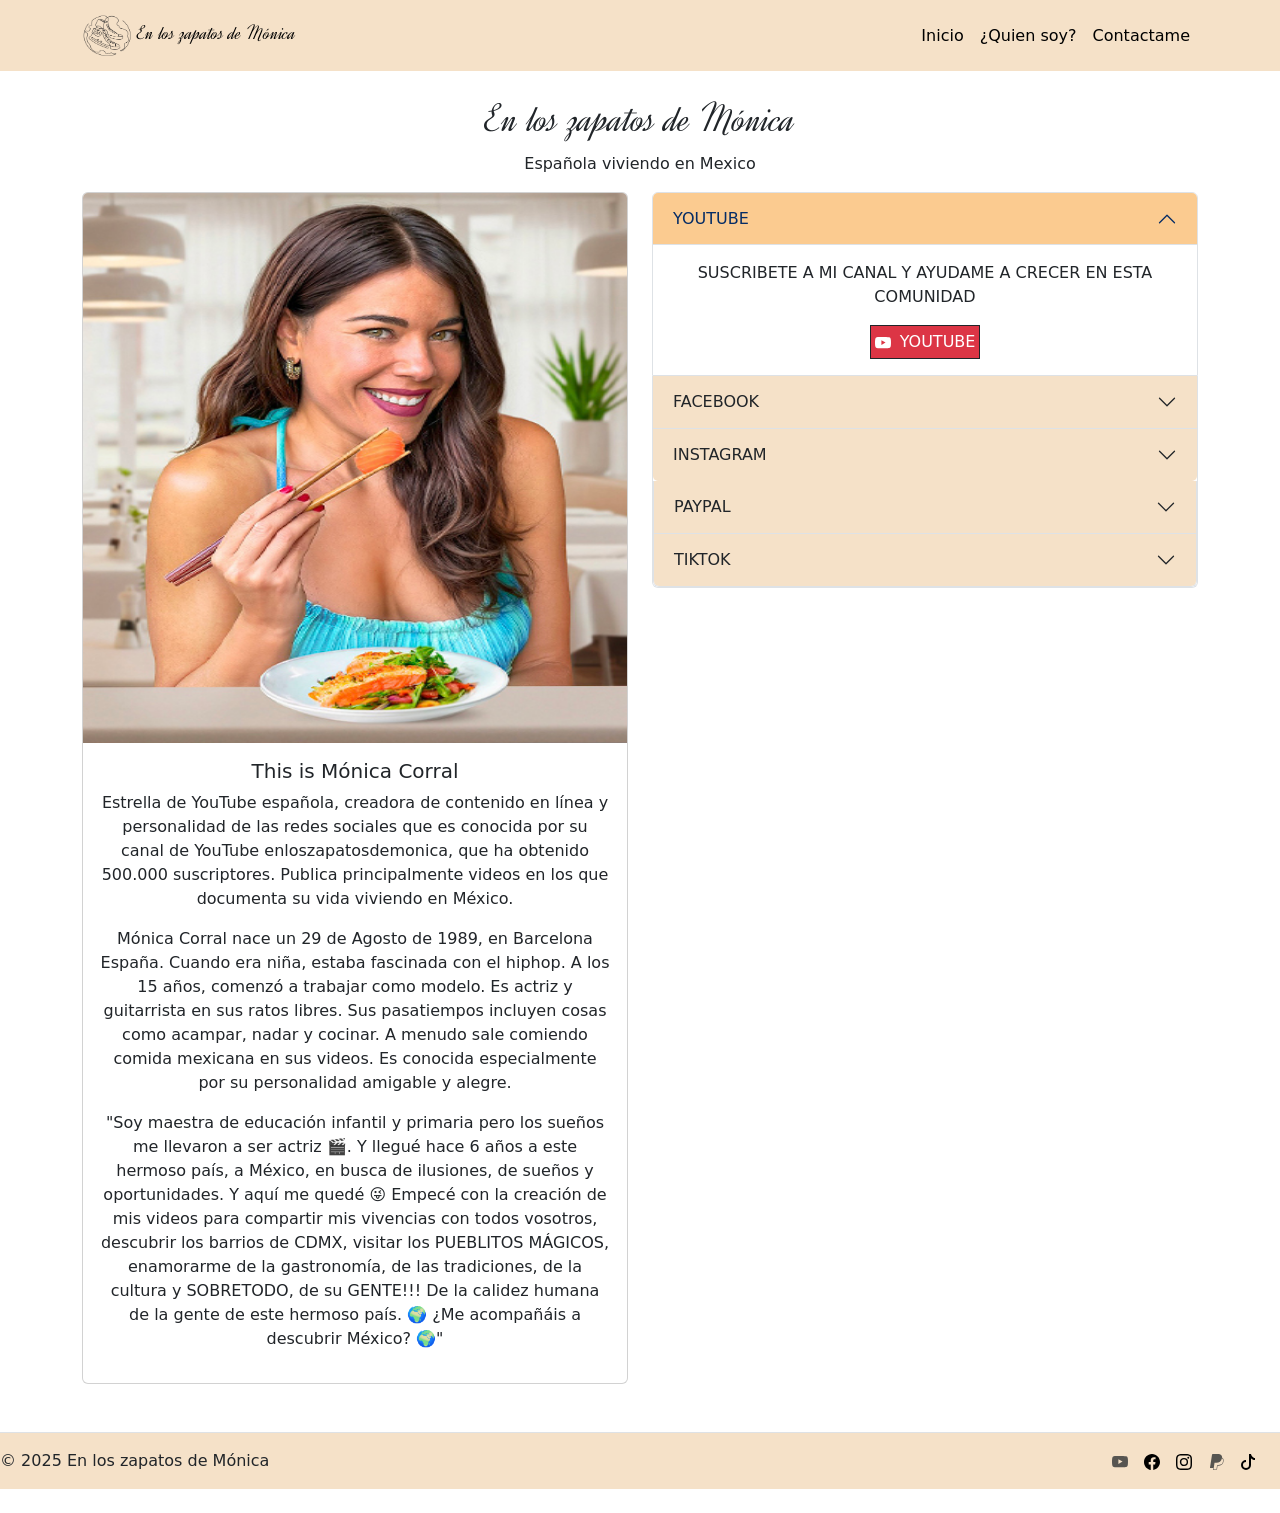
<file: nosotros.html>
<!doctype html>
<html lang="es">
  <head>
    <meta charset="utf-8">
    <meta name="viewport" content="width=device-width, initial-scale=1">
    <title>En los zapatos de Mónica</title>
    <link href="https://cdn.jsdelivr.net/npm/bootstrap@5.3.8/dist/css/bootstrap.min.css" rel="stylesheet" integrity="sha384-sRIl4kxILFvY47J16cr9ZwB07vP4J8+LH7qKQnuqkuIAvNWLzeN8tE5YBujZqJLB" crossorigin="anonymous">
    <link rel="stylesheet" href="style.css">
    <link rel="preconnect" href="https://fonts.googleapis.com">
    <link rel="preconnect" href="https://fonts.gstatic.com" crossorigin>
    <link href="https://fonts.googleapis.com/css2?family=Dynalight&display=swap" rel="stylesheet">
</head>
  <body>
    
    
    <nav class="navbar navbar-expand-md fixed-top bg-nav">
        <div class="container">
            <a class="navbar-brand dynalight" href="index.html">
                <img src="img/logosm.png" alt="logo" width="50" height="45">
                En los zapatos de Mónica
            </a>
            <button class="navbar-toggler" type="button" data-bs-toggle="collapse" data-bs-target="#navbarSupportedContent" aria-controls="navbarSupportedContent" aria-expanded="false" aria-label="Toggle navigation">
                <span class="navbar-toggler-icon"></span>
            </button>
            <div class="collapse navbar-collapse" id="navbarSupportedContent">
            <ul class="navbar-nav ms-auto mb-2 mb-lg-0">
                <li class="nav-item">
                <a class="nav-link active" aria-current="page" href="index.html">Inicio</a>
                </li>
                <li class="nav-item">
                <a class="nav-link active" href="nosotros.html">¿Quien soy?</a>
                </li>
                <li class="nav-item">
                <a class="nav-link active" href="contacto.html">Contactame</a>
                </li>
            </ul>            
    </div>
  </div>
</nav>

<!-- TITULO -->
<section class="container text-center my-5 pt-5">
    <h1 class="dynalight">En los zapatos de Mónica</h1>
    <p>Española viviendo en Mexico</p>

<div class="row">
   
    <!-- Card -->
    <div class="col-12 col-md-6">
      <div class="card card">
          <img src="img/04.jpg" class="card-img-top" alt="foto" width="20" height="550">
  <div class="card-body">
    <h5 class="card-title">This is Mónica Corral</h5>
    <p class="card-text">
        Estrella de YouTube española, creadora de contenido en línea y personalidad de las redes sociales que es conocida por su canal de YouTube enloszapatosdemonica, que ha obtenido 500.000 suscriptores. Publica principalmente videos en los que documenta su vida viviendo en México.
    </p>
    <p>
        Mónica Corral nace un 29 de Agosto de 1989, en Barcelona España. Cuando era niña, estaba fascinada con el hiphop. A los 15 años, comenzó a trabajar como modelo. Es actriz y guitarrista en sus ratos libres. Sus pasatiempos incluyen cosas como acampar, nadar y cocinar. A menudo sale comiendo comida mexicana en sus videos. Es conocida especialmente por su personalidad amigable y alegre.
    </p>
    <p>
        "Soy maestra de educación infantil y primaria pero los sueños me llevaron a ser actriz 🎬. Y llegué hace 6 años a este hermoso país, a México, en busca de ilusiones, de sueños y oportunidades. Y aquí me quedé 😜 Empecé con la creación de mis videos para compartir mis vivencias con todos vosotros, descubrir los barrios de CDMX, visitar los PUEBLITOS MÁGICOS, enamorarme de la gastronomía, de las tradiciones, de la cultura y SOBRETODO, de su GENTE!!! De la calidez humana de la gente de este hermoso país. 🌍 ¿Me acompañáis a descubrir México? 🌍"
    </p>
  </div>
  
  </div>
</div>

          <!-- Acordeon -->
    <div class="col-12 col-md-6">
    <div class="accordion" id="accordionPanelsStayOpenExample">
        <div class="accordion-item">
        <h2 class="accordion-header">
      <button class="accordion-button" type="button" data-bs-toggle="collapse" data-bs-target="#panelsStayOpen-collapseOne" aria-expanded="true" aria-controls="panelsStayOpen-collapseOne">
        YOUTUBE
      </button>
    </h2>
    <div id="panelsStayOpen-collapseOne" class="accordion-collapse collapse show">
     <div class="accordion-body">
        <p>SUSCRIBETE A MI CANAL Y AYUDAME A CRECER EN ESTA COMUNIDAD</p>
      <div class="text-bg-danger p-1 btn btn-dark rounded-0">
     <svg xmlns="http://www.w3.org/2000/svg" width="16" height="16" fill="currentColor" class="bi bi-youtube" viewBox="0 0 16 16">
  <path d="M8.051 1.999h.089c.822.003 4.987.033 6.11.335a2.01 2.01 0 0 1 1.415 1.42c.101.38.172.883.22 1.402l.01.104.022.26.008.104c.065.914.073 1.77.074 1.957v.075c-.001.194-.01 1.108-.082 2.06l-.008.105-.009.104c-.05.572-.124 1.14-.235 1.558a2.01 2.01 0 0 1-1.415 1.42c-1.16.312-5.569.334-6.18.335h-.142c-.309 0-1.587-.006-2.927-.052l-.17-.006-.087-.004-.171-.007-.171-.007c-1.11-.049-2.167-.128-2.654-.26a2.01 2.01 0 0 1-1.415-1.419c-.111-.417-.185-.986-.235-1.558L.09 9.82l-.008-.104A31 31 0 0 1 0 7.68v-.123c.002-.215.01-.958.064-1.778l.007-.103.003-.052.008-.104.022-.26.01-.104c.048-.519.119-1.023.22-1.402a2.01 2.01 0 0 1 1.415-1.42c.487-.13 1.544-.21 2.654-.26l.17-.007.172-.006.086-.003.171-.007A100 100 0 0 1 7.858 2zM6.4 5.209v4.818l4.157-2.408z"/>
</svg>
      <a href="https://www.youtube.com/c/EnloszapatosdeM%C3%B3nica" target="_blank" class="text-decoration-none text-white ms-1">YOUTUBE</a>
    </div>
    </div>
    </div>
  </div>

  <div class="accordion-item">
    <h2 class="accordion-header">
      <button class="accordion-button collapsed" type="button" data-bs-toggle="collapse" data-bs-target="#panelsStayOpen-collapseTwo" aria-expanded="false" aria-controls="panelsStayOpen-collapseTwo">
        FACEBOOK
      </button>
    </h2>
    <div id="panelsStayOpen-collapseTwo" class="accordion-collapse collapse">
      <div class="accordion-body">
        <p>
            SIGUEME PARA ESTAR ENTERADO LOS LUGARES QUE VISITARE
        </p>
        <div class="text-bg-primary p-1 btn btn-dark rounded-0">
     <svg xmlns="http://www.w3.org/2000/svg" width="16" height="16" fill="currentColor" class="bi bi-facebook" viewBox="0 0 16 16">
  <path d="M16 8.049c0-4.446-3.582-8.05-8-8.05C3.58 0-.002 3.603-.002 8.05c0 4.017 2.926 7.347 6.75 7.951v-5.625h-2.03V8.05H6.75V6.275c0-2.017 1.195-3.131 3.022-3.131.876 0 1.791.157 1.791.157v1.98h-1.009c-.993 0-1.303.621-1.303 1.258v1.51h2.218l-.354 2.326H9.25V16c3.824-.604 6.75-3.934 6.75-7.951"/>
</svg>
      <a href="https://www.facebook.com/enloszapatosdemonica" target="_blank" class="text-decoration-none text-white ms-1">FACEBOOK</a>
    </div>
      </div>
    </div>
  </div>

  <div class="accordion-item">
    <h2 class="accordion-header">
      <button class="accordion-button collapsed" type="button" data-bs-toggle="collapse" data-bs-target="#panelsStayOpen-collapseThree" aria-expanded="false" aria-controls="panelsStayOpen-collapseThree">
        INSTAGRAM
      </button>
    </h2>
    <div id="panelsStayOpen-collapseThree" class="accordion-collapse collapse">
      <div class="accordion-body">
        <p>
            SIGUEME PARA ESTAR ENTERADO LOS LUGARES QUE VISITARE
        </p>
        <div class="bg-insta p-1 btn btn-dark rounded-0">
    <svg xmlns="http://www.w3.org/2000/svg" width="16" height="16" fill="currentColor" class="bi bi-instagram" viewBox="0 0 16 16">
  <path d="M8 0C5.829 0 5.556.01 4.703.048 3.85.088 3.269.222 2.76.42a3.9 3.9 0 0 0-1.417.923A3.9 3.9 0 0 0 .42 2.76C.222 3.268.087 3.85.048 4.7.01 5.555 0 5.827 0 8.001c0 2.172.01 2.444.048 3.297.04.852.174 1.433.372 1.942.205.526.478.972.923 1.417.444.445.89.719 1.416.923.51.198 1.09.333 1.942.372C5.555 15.99 5.827 16 8 16s2.444-.01 3.298-.048c.851-.04 1.434-.174 1.943-.372a3.9 3.9 0 0 0 1.416-.923c.445-.445.718-.891.923-1.417.197-.509.332-1.09.372-1.942C15.99 10.445 16 10.173 16 8s-.01-2.445-.048-3.299c-.04-.851-.175-1.433-.372-1.941a3.9 3.9 0 0 0-.923-1.417A3.9 3.9 0 0 0 13.24.42c-.51-.198-1.092-.333-1.943-.372C10.443.01 10.172 0 7.998 0zm-.717 1.442h.718c2.136 0 2.389.007 3.232.046.78.035 1.204.166 1.486.275.373.145.64.319.92.599s.453.546.598.92c.11.281.24.705.275 1.485.039.843.047 1.096.047 3.231s-.008 2.389-.047 3.232c-.035.78-.166 1.203-.275 1.485a2.5 2.5 0 0 1-.599.919c-.28.28-.546.453-.92.598-.28.11-.704.24-1.485.276-.843.038-1.096.047-3.232.047s-2.39-.009-3.233-.047c-.78-.036-1.203-.166-1.485-.276a2.5 2.5 0 0 1-.92-.598 2.5 2.5 0 0 1-.6-.92c-.109-.281-.24-.705-.275-1.485-.038-.843-.046-1.096-.046-3.233s.008-2.388.046-3.231c.036-.78.166-1.204.276-1.486.145-.373.319-.64.599-.92s.546-.453.92-.598c.282-.11.705-.24 1.485-.276.738-.034 1.024-.044 2.515-.045zm4.988 1.328a.96.96 0 1 0 0 1.92.96.96 0 0 0 0-1.92m-4.27 1.122a4.109 4.109 0 1 0 0 8.217 4.109 4.109 0 0 0 0-8.217m0 1.441a2.667 2.667 0 1 1 0 5.334 2.667 2.667 0 0 1 0-5.334"/>
</svg>
      <a href="https://www.instagram.com/enloszapatosdemonica/" target="_blank" class="text-decoration-none text-white ms-1">INSTAGRAM</a>
      </div>
    </div>
  </div>

<div class="accordion-item">
    <h2 class="accordion-header" id="headingFour">
      <button class="accordion-button collapsed" type="button" data-bs-toggle="collapse" data-bs-target="#collapseFour" aria-expanded="false" aria-controls="collapseFour">
        PAYPAL
      </button>
    </h2>
    <div id="collapseFour" class="accordion-collapse collapse" aria-labelledby="headingFour" data-bs-parent="#accordionExample">
      <div class="accordion-body">
        <p>
        💜 Para los que me preguntan dónde me pueden donar, ante todo, millones de GRACIAS por esas grandes ayudas que me envían. Aquí les dejo el link a
        </p>  
         <div class="bg-warning p-1 btn btn-dark rounded-0">
   <svg xmlns="http://www.w3.org/2000/svg" width="16" height="16" fill="currentColor" class="bi bi-paypal" viewBox="0 0 16 16">
  <path d="M14.06 3.713c.12-1.071-.093-1.832-.702-2.526C12.628.356 11.312 0 9.626 0H4.734a.7.7 0 0 0-.691.59L2.005 13.509a.42.42 0 0 0 .415.486h2.756l-.202 1.28a.628.628 0 0 0 .62.726H8.14c.429 0 .793-.31.862-.731l.025-.13.48-3.043.03-.164.001-.007a.35.35 0 0 1 .348-.297h.38c1.266 0 2.425-.256 3.345-.91q.57-.403.993-1.005a4.94 4.94 0 0 0 .88-2.195c.242-1.246.13-2.356-.57-3.154a2.7 2.7 0 0 0-.76-.59l-.094-.061ZM6.543 8.82a.7.7 0 0 1 .321-.079H8.3c2.82 0 5.027-1.144 5.672-4.456l.003-.016q.326.186.548.438c.546.623.679 1.535.45 2.71-.272 1.397-.866 2.307-1.663 2.874-.802.57-1.842.815-3.043.815h-.38a.87.87 0 0 0-.863.734l-.03.164-.48 3.043-.024.13-.001.004a.35.35 0 0 1-.348.296H5.595a.106.106 0 0 1-.105-.123l.208-1.32z"/>
</svg>
      <a href="https://www.paypal.com/donate/?hosted_button_id=DUBZRFR2TB4MJ" target="_blank" class="text-decoration-none text-white ms-1">PAYPAL</a>
      </div>
    </div>
    </div>
  </div>


<div class="accordion-item">
    <h2 class="accordion-header" id="headingFive">
      <button class="accordion-button collapsed" type="button" data-bs-toggle="collapse" data-bs-target="#collapseFive" aria-expanded="false" aria-controls="collapseFive">
        TIKTOK
      </button>
    </h2>
    <div id="collapseFive" class="accordion-collapse collapse" aria-labelledby="headingFive" data-bs-parent="#accordionExample">
      <div class="accordion-body">
        <p>
            SIGUEME PARA ESTAR ENTERADO LOS LUGARES QUE VISITARE
        </p>
        <div class="bg-dark p-1 btn btn-dark rounded-0">
   <svg xmlns="http://www.w3.org/2000/svg" width="16" height="16" fill="#ffffff" class="bi bi-tiktok" viewBox="0 0 16 16">
  <path d="M9 0h1.98c.144.715.54 1.617 1.235 2.512C12.895 3.389 13.797 4 15 4v2c-1.753 0-3.07-.814-4-1.829V11a5 5 0 1 1-5-5v2a3 3 0 1 0 3 3z"/>
</svg>
      <a href="https://www.tiktok.com/@enloszapatosdemonica" target="_blank" class="text-decoration-none text-white ms-1">TIKTOK</a>
      </div>
      </div>
    </div>
  </div>
</div>

</div>
</div>  
</section>


<!-- footer -->
<div class="container-fuid"> 
  <footer class="d-flex flex-wrap justify-content-between align-items-center py-3 my-4 border-top bg-nav"> 
    <div class="col-md-4 d-flex align-items-center"> 
       
      <span class="mb-3 mb-md-0"> © 2025 En los zapatos de Mónica</span> 
    </div> 
    <ul class="nav col-md-4 justify-content-end list-unstyled d-flex"> 
<!-- youtube -->
        <li class="ms-3">
        <a class="text-body-secondary" href="https://www.youtube.com/c/EnloszapatosdeM%C3%B3nica" target="_blank" aria-label="youtube">
        <svg xmlns="http://www.w3.org/2000/svg" width="16" height="16" fill="currentColor" class="bi bi-youtube" viewBox="0 0 16 16">
        <path d="M8.051 1.999h.089c.822.003 4.987.033 6.11.335a2.01 2.01 0 0 1 1.415 1.42c.101.38.172.883.22 1.402l.01.104.022.26.008.104c.065.914.073 1.77.074 1.957v.075c-.001.194-.01 1.108-.082 2.06l-.008.105-.009.104c-.05.572-.124 1.14-.235 1.558a2.01 2.01 0 0 1-1.415 1.42c-1.16.312-5.569.334-6.18.335h-.142c-.309 0-1.587-.006-2.927-.052l-.17-.006-.087-.004-.171-.007-.171-.007c-1.11-.049-2.167-.128-2.654-.26a2.01 2.01 0 0 1-1.415-1.419c-.111-.417-.185-.986-.235-1.558L.09 9.82l-.008-.104A31 31 0 0 1 0 7.68v-.123c.002-.215.01-.958.064-1.778l.007-.103.003-.052.008-.104.022-.26.01-.104c.048-.519.119-1.023.22-1.402a2.01 2.01 0 0 1 1.415-1.42c.487-.13 1.544-.21 2.654-.26l.17-.007.172-.006.086-.003.171-.007A100 100 0 0 1 7.858 2zM6.4 5.209v4.818l4.157-2.408z"/>
        </svg>
      </a>
    </li> 
<!-- facebook -->
    <li class="ms-3">
      <a class="text-body-secondary" href="https://www.facebook.com/enloszapatosdemonica" target="_blank" aria-label="Facebook">
        <svg xmlns="http://www.w3.org/2000/svg" width="16" height="16" fill="#000000" class="bi bi-facebook" viewBox="0 0 16 16">
        <path d="M16 8.049c0-4.446-3.582-8.05-8-8.05C3.58 0-.002 3.603-.002 8.05c0 4.017 2.926 7.347 6.75 7.951v-5.625h-2.03V8.05H6.75V6.275c0-2.017 1.195-3.131 3.022-3.131.876 0 1.791.157 1.791.157v1.98h-1.009c-.993 0-1.303.621-1.303 1.258v1.51h2.218l-.354 2.326H9.25V16c3.824-.604 6.75-3.934 6.75-7.951"/>
        </svg>
      </a>
    </li> 
      <!-- instagaram -->
        <li class="ms-3">
        <a class="text-body-secondary" href="https://www.instagram.com/enloszapatosdemonica/" target="_blank" aria-label="Instagram">
        <svg xmlns="http://www.w3.org/2000/svg" width="16" height="16" fill="#000000" class="bi bi-instagram" viewBox="0 0 16 16">
        <path d="M8 0C5.829 0 5.556.01 4.703.048 3.85.088 3.269.222 2.76.42a3.9 3.9 0 0 0-1.417.923A3.9 3.9 0 0 0 .42 2.76C.222 3.268.087 3.85.048 4.7.01 5.555 0 5.827 0 8.001c0 2.172.01 2.444.048 3.297.04.852.174 1.433.372 1.942.205.526.478.972.923 1.417.444.445.89.719 1.416.923.51.198 1.09.333 1.942.372C5.555 15.99 5.827 16 8 16s2.444-.01 3.298-.048c.851-.04 1.434-.174 1.943-.372a3.9 3.9 0 0 0 1.416-.923c.445-.445.718-.891.923-1.417.197-.509.332-1.09.372-1.942C15.99 10.445 16 10.173 16 8s-.01-2.445-.048-3.299c-.04-.851-.175-1.433-.372-1.941a3.9 3.9 0 0 0-.923-1.417A3.9 3.9 0 0 0 13.24.42c-.51-.198-1.092-.333-1.943-.372C10.443.01 10.172 0 7.998 0zm-.717 1.442h.718c2.136 0 2.389.007 3.232.046.78.035 1.204.166 1.486.275.373.145.64.319.92.599s.453.546.598.92c.11.281.24.705.275 1.485.039.843.047 1.096.047 3.231s-.008 2.389-.047 3.232c-.035.78-.166 1.203-.275 1.485a2.5 2.5 0 0 1-.599.919c-.28.28-.546.453-.92.598-.28.11-.704.24-1.485.276-.843.038-1.096.047-3.232.047s-2.39-.009-3.233-.047c-.78-.036-1.203-.166-1.485-.276a2.5 2.5 0 0 1-.92-.598 2.5 2.5 0 0 1-.6-.92c-.109-.281-.24-.705-.275-1.485-.038-.843-.046-1.096-.046-3.233s.008-2.388.046-3.231c.036-.78.166-1.204.276-1.486.145-.373.319-.64.599-.92s.546-.453.92-.598c.282-.11.705-.24 1.485-.276.738-.034 1.024-.044 2.515-.045zm4.988 1.328a.96.96 0 1 0 0 1.92.96.96 0 0 0 0-1.92m-4.27 1.122a4.109 4.109 0 1 0 0 8.217 4.109 4.109 0 0 0 0-8.217m0 1.441a2.667 2.667 0 1 1 0 5.334 2.667 2.667 0 0 1 0-5.334"/>
        </svg>
      </a>
    </li> 
      <!-- paypal -->
        <li class="ms-3">
        <a class="text-body-secondary" href="https://www.paypal.com/donate/?hosted_button_id=DUBZRFR2TB4MJ" target="_blank" aria-label="paypal">
         <svg xmlns="http://www.w3.org/2000/svg" width="16" height="16" fill="currentColor" class="bi bi-paypal" viewBox="0 0 16 16">
        <path d="M14.06 3.713c.12-1.071-.093-1.832-.702-2.526C12.628.356 11.312 0 9.626 0H4.734a.7.7 0 0 0-.691.59L2.005 13.509a.42.42 0 0 0 .415.486h2.756l-.202 1.28a.628.628 0 0 0 .62.726H8.14c.429 0 .793-.31.862-.731l.025-.13.48-3.043.03-.164.001-.007a.35.35 0 0 1 .348-.297h.38c1.266 0 2.425-.256 3.345-.91q.57-.403.993-1.005a4.94 4.94 0 0 0 .88-2.195c.242-1.246.13-2.356-.57-3.154a2.7 2.7 0 0 0-.76-.59l-.094-.061ZM6.543 8.82a.7.7 0 0 1 .321-.079H8.3c2.82 0 5.027-1.144 5.672-4.456l.003-.016q.326.186.548.438c.546.623.679 1.535.45 2.71-.272 1.397-.866 2.307-1.663 2.874-.802.57-1.842.815-3.043.815h-.38a.87.87 0 0 0-.863.734l-.03.164-.48 3.043-.024.13-.001.004a.35.35 0 0 1-.348.296H5.595a.106.106 0 0 1-.105-.123l.208-1.32z"/>
        </svg>
      </a>
    </li> 

    <li class="ms-3">
      <a class="text-body-secondary me-4" href="https://www.tiktok.com/@enloszapatosdemonica" target="_blank" aria-label="Tiktok">
       <svg xmlns="http://www.w3.org/2000/svg" width="16" height="16" fill="#000000" class="bi bi-tiktok" viewBox="0 0 16 16">
        <path d="M9 0h1.98c.144.715.54 1.617 1.235 2.512C12.895 3.389 13.797 4 15 4v2c-1.753 0-3.07-.814-4-1.829V11a5 5 0 1 1-5-5v2a3 3 0 1 0 3 3z"/>
      </svg>
      </a>
    </li> 
  </ul> 
</footer> 

    
    <script src="https://cdn.jsdelivr.net/npm/bootstrap@5.3.8/dist/js/bootstrap.bundle.min.js" integrity="sha384-FKyoEForCGlyvwx9Hj09JcYn3nv7wiPVlz7YYwJrWVcXK/BmnVDxM+D2scQbITxI" crossorigin="anonymous"></script>
  </body>
</html>
</file>
<file: style.css>
.dynalight{
  font-family: "Dynalight", cursive;
  font-weight: 400;
  font-style: normal;
}

.bg-nav{
    background-color: #f5e1c8;
}

.accordion{
    --bs-accordion-btn-bg: #f5e1c8;
    --bs-accordion-active-bg: #fbcb90;
}

.bg-insta{
    background-color: rgb(233, 116, 184);
}
</file>
